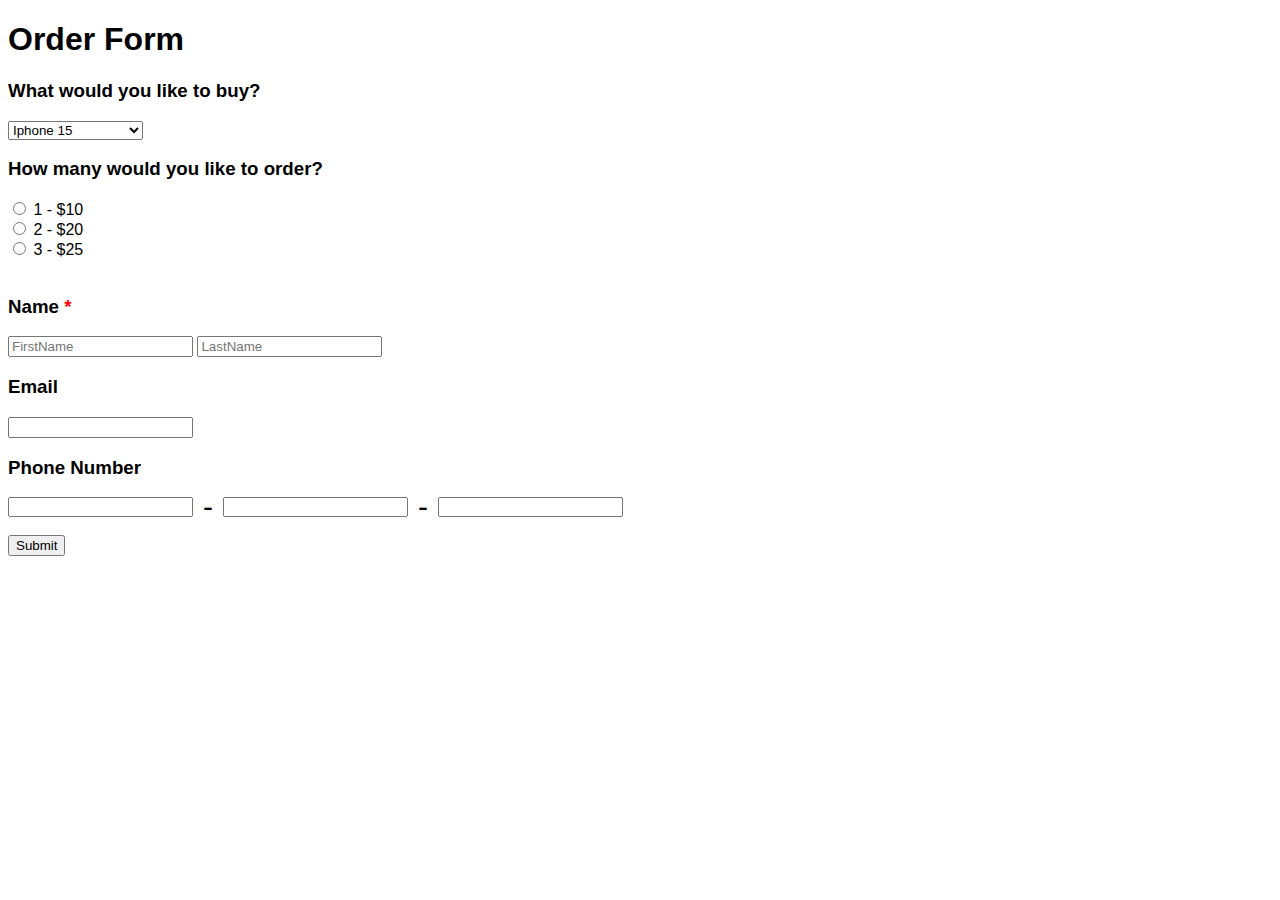
<file: Form_Co_Ban/index.html>
<!DOCTYPE html>
<html lang="en">
<head>
    <meta charset="UTF-8">
    <meta name="viewport" content="width=device-width, initial-scale=1.0">
    <title>Form Cơ Bản</title>
</head>
<body style="font-family: 'Lucida Grande', 'Lucida Sans Unicode', Tahoma, sans-serif;">
    <h1>Order Form</h1>
    <h3>What would you like to buy?</h3>
    <select name="phone" id="phone">
        <option value="Iphone 15">Iphone 15</option>
        <option value="Iphone 15 Plus">Iphone 15 Plus</option>
        <option value="Iphone 15 Pro">Iphone 15 Pro</option>
        <option value="Iphone 15 Pro Max">Iphone 15 Pro Max</option>
      </select>
    <h3>How many would you like to order?</h3>
    <form>
        <input type="radio" id="price1" name="price" value="10">
        <label for="price1">1 - $10</label><br>
        <input type="radio" id="price2" name="price" value="20">
        <label for="price2">2 - $20</label><br>  
        <input type="radio" id="price3" name="price" value="25">
        <label for="price3">3 - $25</label><br><br>
    </form>
    <h3>Name <span style="color: red;">*</span></h3>
    <input type="text" name="FirstName" placeholder="FirstName">
    <input type="text" name="LastName" placeholder="LastName">
    <h3>Email</h3>
    <input type="text">
    <h3>Phone Number</h3>
    <div style="display: flex; height:20px">
        <input type="text">
        <div style="display: flex;align-items:center">
            <p style="margin: 0 10px 0 10px;font-size:30px;">-</p>
        </div>
        <input type="text">
        <div style="display: flex;align-items:center">
            <p style="margin: 0 10px 0 10px;font-size:30px;">-</p>
        </div>
        <input type="text">
    </div>
    <br/>
    <input type="submit" value="Submit">
</body>
</html>
</file>
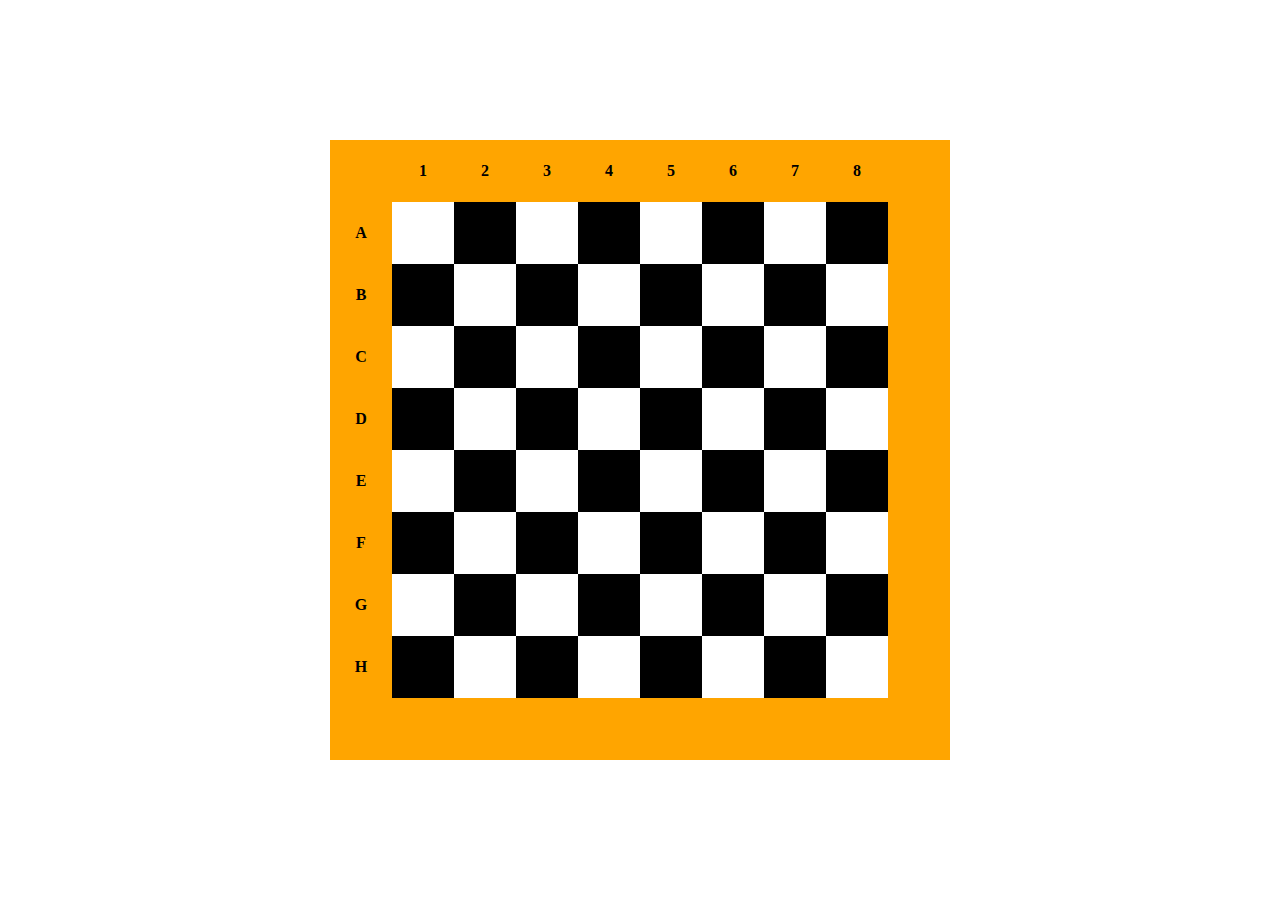
<file: Ban_Co_Vua/Ban_Co_Vua.html>
<!DOCTYPE html>
<html lang="en">
<head>
    <meta charset="UTF-8">
    <meta name="viewport" content="width=device-width, initial-scale=1.0">
    <title>Bàn Cờ Vua</title>
    <style>
        .container{
            width: 620px;
            height: 620px;
            background-color: #FFA500;
        }
        body {
            display: flex;
            justify-content: center;
            align-items: center;
            height: 100vh;
            margin: 0;
            background-color: #fff;
        }
        table {
            border-collapse: collapse;
        }
        td {
            width: 60px;
            height: 60px;
        }
        .black {
            background-color: black;
        }
        .white {
            background-color: white;
        }
        .label {
            background-color: #FFA500;
            color: black;
            font-weight: bold;
            text-align: center;
            vertical-align: middle;
        }
    </style>
</head>
<body>
    <div class="container">
        <table>
            <tr>
                <td class="label"></td>
                <td class="label">1</td>
                <td class="label">2</td>
                <td class="label">3</td>
                <td class="label">4</td>
                <td class="label">5</td>
                <td class="label">6</td>
                <td class="label">7</td>
                <td class="label">8</td>
            </tr>
            <tr>
                <td class="label">A</td>
                <td class="white"></td>
                <td class="black"></td>
                <td class="white"></td>
                <td class="black"></td>
                <td class="white"></td>
                <td class="black"></td>
                <td class="white"></td>
                <td class="black"></td>
            </tr>
            <tr>
                <td class="label">B</td>
                <td class="black"></td>
                <td class="white"></td>
                <td class="black"></td>
                <td class="white"></td>
                <td class="black"></td>
                <td class="white"></td>
                <td class="black"></td>
                <td class="white"></td>
            </tr>
            <tr>
                <td class="label">C</td>
                <td class="white"></td>
                <td class="black"></td>
                <td class="white"></td>
                <td class="black"></td>
                <td class="white"></td>
                <td class="black"></td>
                <td class="white"></td>
                <td class="black"></td>
            </tr>
            <tr>
                <td class="label">D</td>
                <td class="black"></td>
                <td class="white"></td>
                <td class="black"></td>
                <td class="white"></td>
                <td class="black"></td>
                <td class="white"></td>
                <td class="black"></td>
                <td class="white"></td>
            </tr>
            <tr>
                <td class="label">E</td>
                <td class="white"></td>
                <td class="black"></td>
                <td class="white"></td>
                <td class="black"></td>
                <td class="white"></td>
                <td class="black"></td>
                <td class="white"></td>
                <td class="black"></td>
            </tr>
            <tr>
                <td class="label">F</td>
                <td class="black"></td>
                <td class="white"></td>
                <td class="black"></td>
                <td class="white"></td>
                <td class="black"></td>
                <td class="white"></td>
                <td class="black"></td>
                <td class="white"></td>
            </tr>
            <tr>
                <td class="label">G</td>
                <td class="white"></td>
                <td class="black"></td>
                <td class="white"></td>
                <td class="black"></td>
                <td class="white"></td>
                <td class="black"></td>
                <td class="white"></td>
                <td class="black"></td>
            </tr>
            <tr>
                <td class="label">H</td>
                <td class="black"></td>
                <td class="white"></td>
                <td class="black"></td>
                <td class="white"></td>
                <td class="black"></td>
                <td class="white"></td>
                <td class="black"></td>
                <td class="white"></td>
            </tr>
        </table>
    </div>
</body>
</html>
</file>
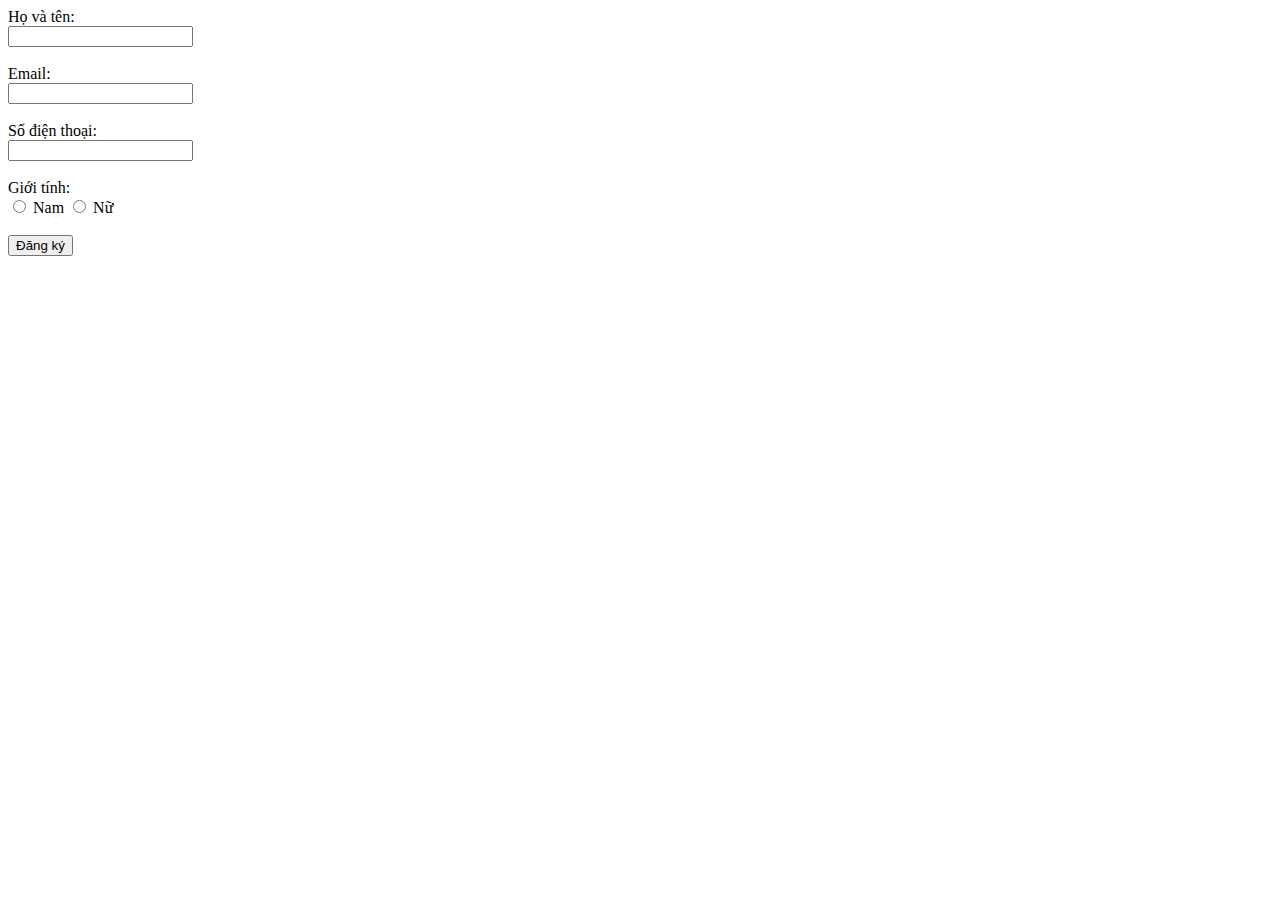
<file: Form_Dang_Ky/Form_Dang_Ky.html>
<!DOCTYPE html>
<html>
<head>
    <title>Form Đăng Ký</title>
</head>
<body>
    <form action="http://demo.codegym.vn/6/registration_form/register.php" method="POST" style="display: block;">
        <label for="name">Họ và tên:</label>
        <br>
        <input type="text" id="name" name="name" required>
        <br>
        <br>
        <label for="email">Email:</label>
        <br>
        <input type="email" id="email" name="email" required>
        <br>
        <br>
        <label for="phone">Số điện thoại:</label>
        <br>
        <input type="tel" id="phone" name="phone" required>
        <br>
        <br>
        <label for="gender">Giới tính:</label>
        <br>
        <input type="radio" id="male" name="gender" value="Nam">
        <label for="male">Nam</label>
        <input type="radio" id="female" name="gender" value="Nữ">
        <label for="female">Nữ</label>
        <br>
        <br>
        <input type="submit" value="Đăng ký" onclick=showSuccessMess()>
    </form>
    <script>
        showSuccessMess = () => {
            alert("Đăng Ký Thành Công");
        };
    </script>
</body>
</html>
</file>
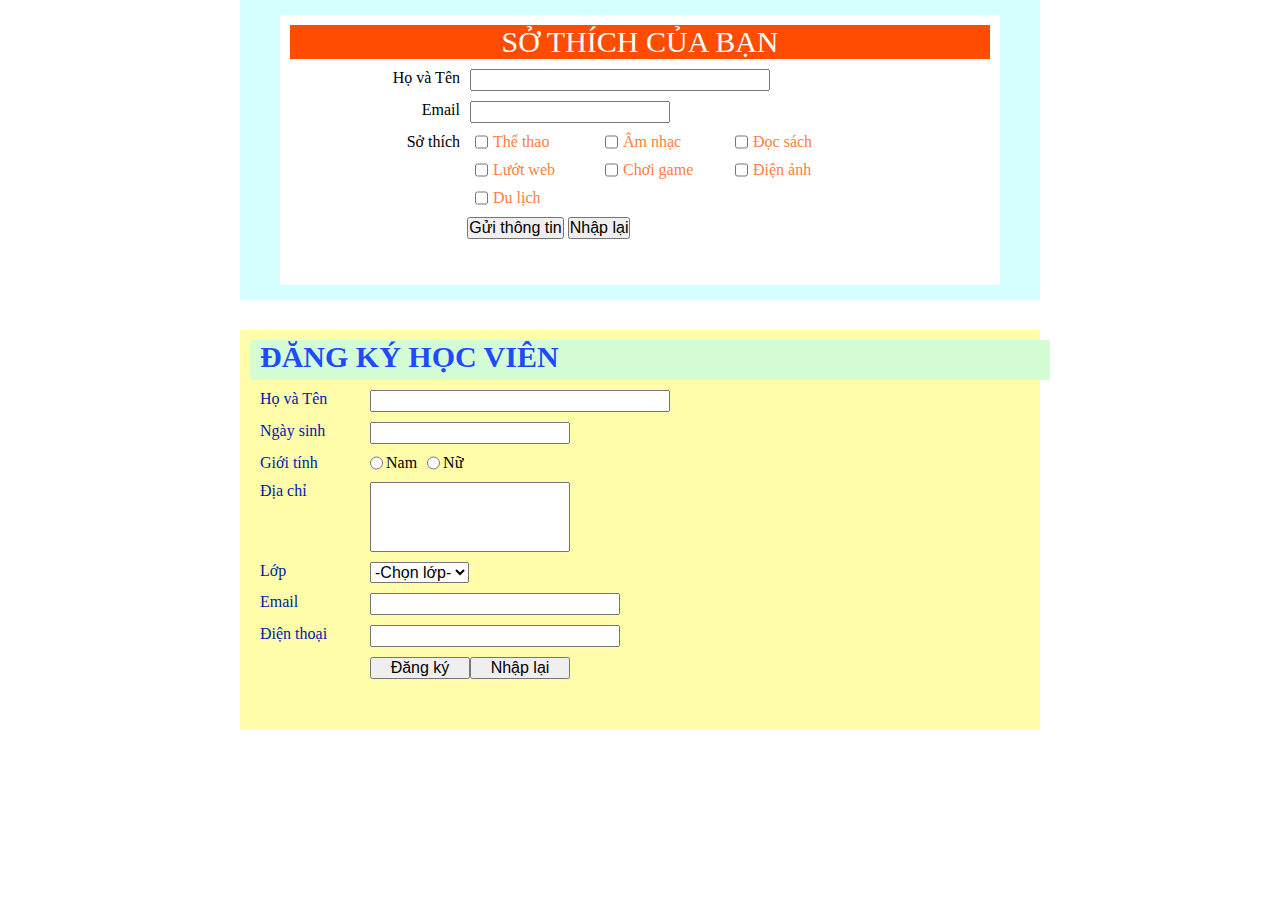
<file: Form_Don_Gian/Form_Don_Gian.html>
<!DOCTYPE html>
<html lang="en">
<head>
    <meta charset="UTF-8">
    <meta name="viewport" content="width=device-width, initial-scale=1.0">
    <link rel="stylesheet" href=".\main.css"> <!-- Liên kết đến file CSS -->
    <title>Form Đơn Giản</title> <!-- Tiêu đề trang -->
</head>
<body>
    <div class="container center"> <!-- Khối chứa chính -->
        <div class="content center"> <!-- Nội dung chính của khối chứa -->
            <div class="header"> <!-- Phần tiêu đề -->
                <p class="header-text">sở thích của bạn</p> <!-- Tiêu đề chính -->
            </div>
            <div style="width: 100%"> <!-- Khối chứa form và các phần tử khác -->
                
                <form action="" style="display: flex;"> <!-- Form nhập họ và tên -->
                    <div class="header-input"> <!-- Khối chứa label -->
                        <label for="name">Họ và Tên</label> <!-- Nhãn cho ô nhập -->
                    </div>
                    <input type="text" name="name" style="width: 300px;"> <!-- Ô nhập họ và tên -->
                </form>

                <form action="" style="display: flex;margin-top: 10px;"> <!-- Form nhập email -->
                    <div class="header-input"> <!-- Khối chứa label -->
                        <label for="email">Email</label> <!-- Nhãn cho ô nhập email -->
                    </div>
                    <input type="text" name="email" style="width: 200px;"> <!-- Ô nhập email -->
                </form>
                
                <div style="display: flex;  margin: 10px 0;"> <!-- Khối chứa phần sở thích -->

                    <div class="header-input"> <!-- Khối chứa label cho sở thích -->
                        <label for="hobby">Sở thích</label> <!-- Nhãn cho phần chọn sở thích -->
                    </div>

                    <div>
                        <!-- Các ô checkbox cho sở thích -->
                        <div style="display: flex;margin-bottom: 10px;">
                            <div style="display: flex; width: 130px;">
                                <input type="checkbox" style="margin:0 5px;"> <!-- Checkbox cho thể thao -->
                                <p class="hobby-text">Thể thao</p> <!-- Văn bản cho checkbox -->
                            </div>
                            <div style="display: flex; width: 130px;">
                                <input type="checkbox" style="margin:0 5px;"> <!-- Checkbox cho âm nhạc -->
                                <p class="hobby-text">Âm nhạc</p> <!-- Văn bản cho checkbox -->
                            </div>
                            <div style="display: flex; width: 130px;">
                                <input type="checkbox" style="margin:0 5px;"> <!-- Checkbox cho đọc sách -->
                                <p class="hobby-text">Đọc sách</p> <!-- Văn bản cho checkbox -->
                            </div>
                        </div>

                        <div style="display: flex;margin-bottom: 10px;">
                            <div style="display: flex; width: 130px;">
                                <input type="checkbox" style="margin:0 5px;"> <!-- Checkbox cho lướt web -->
                                <p class="hobby-text">Lướt web</p> <!-- Văn bản cho checkbox -->
                            </div>
                            <div style="display: flex; width: 130px;">
                                <input type="checkbox" style="margin:0 5px;"> <!-- Checkbox cho chơi game -->
                                <p class="hobby-text">Chơi game</p> <!-- Văn bản cho checkbox -->
                            </div>
                            <div style="display: flex; width: 130px;">
                                <input type="checkbox" style="margin:0 5px;"> <!-- Checkbox cho điện ảnh -->
                                <p class="hobby-text">Điện ảnh</p> <!-- Văn bản cho checkbox -->
                            </div>
                        </div>

                        <div style="display: flex;">
                            <div style="display: flex; width: 100%;">
                                <input type="checkbox" style="margin:0 5px;"> <!-- Checkbox cho du lịch -->
                                <p class="hobby-text">Du lịch</p> <!-- Văn bản cho checkbox -->
                            </div>
                        </div>

                    </div>

                </div>
                <div style="margin-left: 26%;"> <!-- Khối chứa các nút bấm -->
                    <input type="button" name="Send" value="Gửi thông tin"> <!-- Nút gửi thông tin -->
                    <input type="button" name="Retype" value="Nhập lại"> <!-- Nút nhập lại -->
                </div>
            </div>
        </div>
    </div>
    <div class="container2"> <!-- Khối chứa phần đăng ký học viên -->
        <div class="header" style="height: 40px;width: 100%;text-align: left;background-color: #D4FDD6;"> <!-- Tiêu đề cho phần đăng ký -->
            <p class="header-text" style="margin-left: 10px;color: #204AFE;font-weight: 600;">đăng ký học viên</p> <!-- Tiêu đề phần đăng ký -->
        </div>
        <div style="width: 100%;"> <!-- Khối chứa form nhập họ và tên -->
            <form action="" style="display: flex;">
                <div class="header-input" style="text-align: left;width: 15%;"> <!-- Khối chứa label cho họ và tên -->
                    <label for="name" style="margin-left: 20px;color: #001AAA;">Họ và Tên</label> <!-- Nhãn cho ô nhập -->
                </div>
                <input type="text" name="name" style="width: 300px;"> <!-- Ô nhập họ và tên -->
            </form>
        </div>
        <div style="width: 100%;margin-top: 10px;"> <!-- Khối chứa form nhập ngày sinh -->
            <form action="" style="display: flex;">
                <div class="header-input" style="text-align: left;width: 15%;"> <!-- Khối chứa label cho ngày sinh -->
                    <label for="name" style="margin-left: 20px;color: #001AAA;">Ngày sinh</label> <!-- Nhãn cho ô nhập ngày sinh -->
                </div>
                <input type="text" name="name" style="width: 200px;"> <!-- Ô nhập ngày sinh -->
            </form>
        </div>
        <div style="width: 100%;margin-top: 10px;"> <!-- Khối chứa form chọn giới tính -->
            <form action="" style="display: flex;">
                <div class="header-input" style="text-align: left;width: 15%;"> <!-- Khối chứa label cho giới tính -->
                    <label for="name" style="margin-left: 20px;color: #001AAA;">Giới tính</label> <!-- Nhãn cho phần chọn giới tính -->
                </div>
                <input type="radio" name="Sex" value="Nam" style="margin-right: 3px;"> <!-- Radio button cho Nam -->
                <label for="html" style="margin-right: 10px;">Nam</label> <!-- Văn bản cho radio button Nam -->
                <input type="radio" name="Sex" value="Nữ" style="margin-right: 3px;"> <!-- Radio button cho Nữ -->
                <label for="css">Nữ</label> <!-- Văn bản cho radio button Nữ -->
            </form>
        </div>

        <div style="width: 100%;margin-top: 10px;"> <!-- Khối chứa form nhập địa chỉ -->
            <form action="" style="display: flex;">
                <div class="header-input" style="text-align: left;width: 15%;"> <!-- Khối chứa label cho địa chỉ -->
                    <label for="name" style="margin-left: 20px;color: #001AAA;">Địa chỉ</label> <!-- Nhãn cho ô nhập địa chỉ -->
                </div>
                <input type="text" name="name" style="width: 200px; height: 70px;"> <!-- Ô nhập địa chỉ -->
            </form>
        </div>

        <div style="width: 100%;margin-top: 10px;"> <!-- Khối chứa form chọn lớp -->
            <form action="" style="display: flex;">
                <div class="header-input" style="text-align: left;width: 15%;"> <!-- Khối chứa label cho lớp -->
                    <label for="name" style="margin-left: 20px;color: #001AAA;">Lớp</label> <!-- Nhãn cho phần chọn lớp -->
                </div>
                <select name="class"> <!-- Danh sách chọn lớp -->
                    <option value="-Chọn lớp-">-Chọn lớp-</option> <!-- Tùy chọn mặc định -->
                    <option value="ClassA">ClassA</option> <!-- Tùy chọn lớp A -->
                    <option value="ClassB">ClassB</option> <!-- Tùy chọn lớp B -->
                    <option value="ClassC">ClassC</option> <!-- Tùy chọn lớp C -->
                </select>
            </form>
        </div>

        <div style="width: 100%; margin-top: 10px;"> <!-- Khối chứa form nhập email -->
            <form action="" style="display: flex;"> <!-- Form nhập email -->
                <div class="header-input" style="text-align: left;width: 15%;"> <!-- Khối chứa label cho email -->
                    <label for="name" style="margin-left: 20px;color: #001AAA;">Email</label> <!-- Nhãn cho ô nhập email -->
                </div>
                <input type="text" name="name" style="width: 250px;"> <!-- Ô nhập email -->
            </form>
        </div>

        <div style="width: 100%;margin-top: 10px;"> <!-- Khối chứa form nhập số điện thoại -->
            <form action="" style="display: flex;">
                <div class="header-input" style="text-align: left;width: 15%;"> <!-- Khối chứa label cho số điện thoại -->
                    <label for="name" style="margin-left: 20px;color: #001AAA;">Điện thoại</label> <!-- Nhãn cho ô nhập số điện thoại -->
                </div>
                <input type="text" name="name" style="width: 250px;"> <!-- Ô nhập số điện thoại -->
            </form>
        </div>

        <div style="width: 100%;margin-top: 10px;"> <!-- Khối chứa các nút bấm trong form đăng ký -->
            <form action="" style="display: flex;">
                <div class="header-input" style="text-align: left;width: 15%;"> <!-- Khối chứa label, nhưng ở đây không có nhãn -->
                    <label for="name" style="margin-left: 20px;color: #001AAA;"></label> <!-- Label trống (có thể để trống nếu không cần nhãn) -->
                </div>
                <input type="button" value="Đăng ký" style="width: 100px;"> <!-- Nút đăng ký -->
                <input type="button" value="Nhập lại" style="width: 100px;"> <!-- Nút nhập lại -->
            </form>
        </div>

    </div>
</body>
</html>
</file>
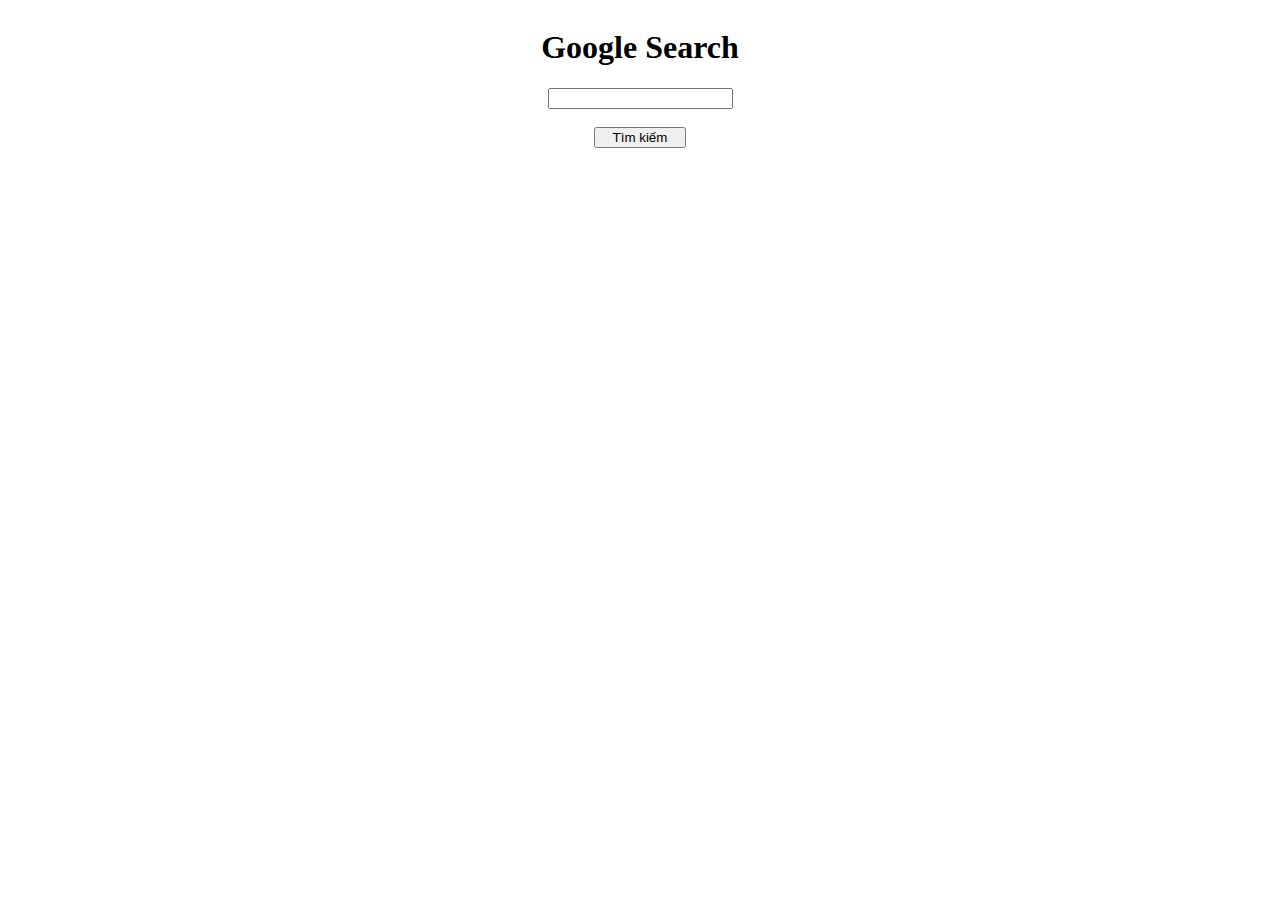
<file: Form_Tim_Kiem_Google/Form_Tim_Kiem_Google.html>
<!DOCTYPE html>
<html lang="en">
<head>
    <meta charset="UTF-8">
    <meta name="viewport" content="width=device-width, initial-scale=1.0">
    <title>Document</title>
</head>
<body>
    <div style="display: flex;justify-content:center;align-items:center;flex-direction:column;">
        <h1>Google Search</h1>
        <form action="https://www.google.com.vn/search" style="display:flex; flex-direction:column; align-items:center">
            <input type="text" name="q">
            <br>
            <input type="submit" value="Tìm kiếm" style="width: 50%;">
        </form>
    </div>
</body>
</html>
</file>
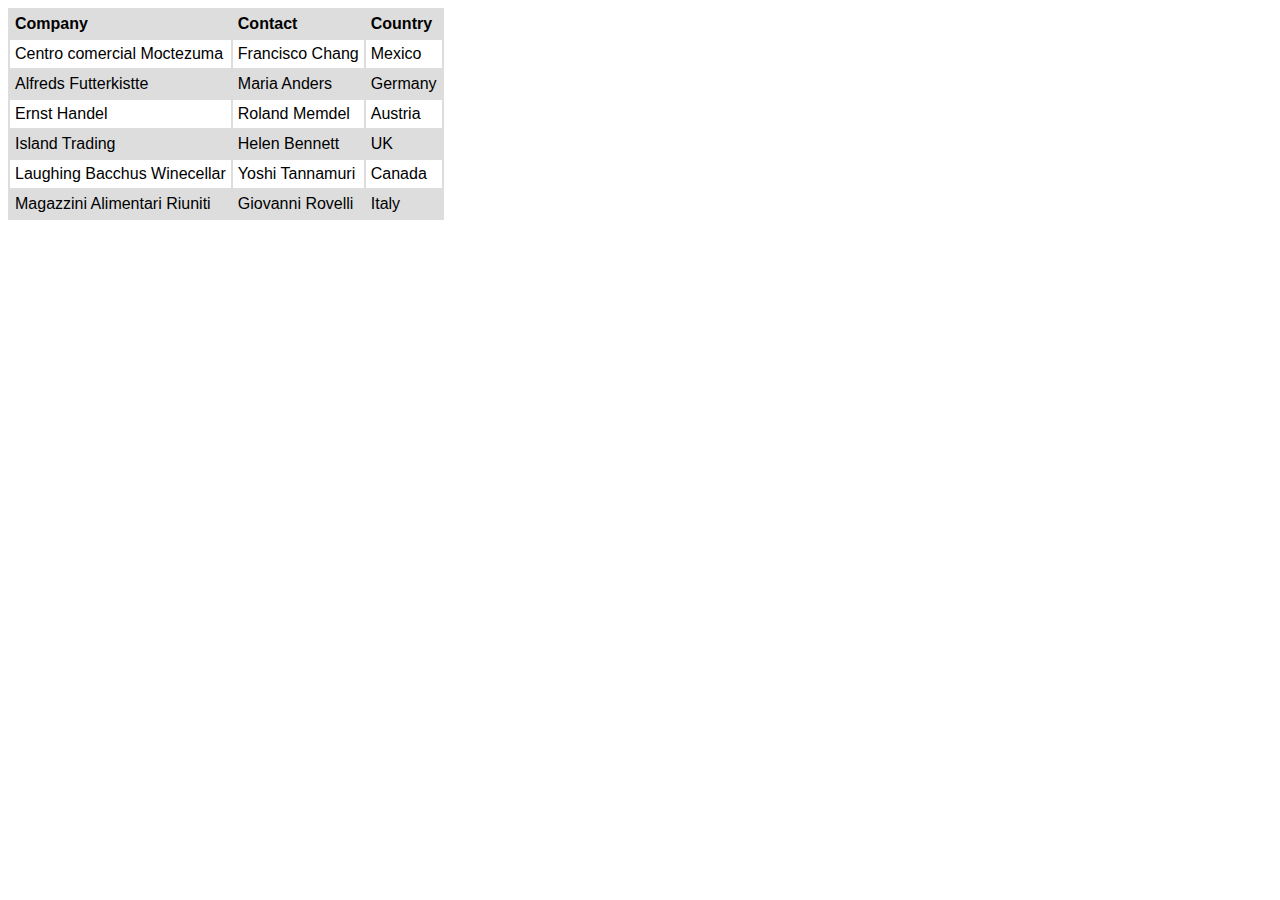
<file: Tao_Bang/tablesimple.html>
<!DOCTYPE html>
<html lang="en">
<head>
    <meta charset="UTF-8">
    <title>Company Table</title>
</head>
<body style="font-family: 'Lucida Grande', 'Lucida Sans Unicode', Tahoma, sans-serif;">
    <table style="border: 1px solid #dddddd" cellpadding="5" cellspacing="0">
        <tr style="text-align:left; background-color:#dddddd">
            <th style="border: 1px solid #dddddd">Company</th>
            <th style="border: 1px solid #dddddd">Contact</th>
            <th style="border: 1px solid #dddddd">Country</th>
        </tr>
        <tr>
            <td style="border: 1px solid #dddddd">Centro comercial Moctezuma</td>
            <td style="border: 1px solid #dddddd">Francisco Chang</td>
            <td style="border: 1px solid #dddddd">Mexico</td>
        </tr>
        <tr style="text-align:left; background-color:#dddddd">
            <td style="border: 1px solid #dddddd">Alfreds Futterkistte</td>
            <td style="border: 1px solid #dddddd">Maria Anders</td>
            <td style="border: 1px solid #dddddd">Germany</td>
        </tr>
        <tr>
            <td style="border: 1px solid #dddddd">Ernst Handel</td>
            <td style="border: 1px solid #dddddd">Roland Memdel</td>
            <td style="border: 1px solid #dddddd">Austria</td>
        </tr>
        <tr style="text-align:left; background-color:#dddddd">
            <td style="border: 1px solid #dddddd">Island Trading</td>
            <td style="border: 1px solid #dddddd">Helen Bennett</td>
            <td style="border: 1px solid #dddddd">UK</td>
        </tr>
        <tr>
            <td style="border: 1px solid #dddddd">Laughing Bacchus Winecellar</td>
            <td style="border: 1px solid #dddddd">Yoshi Tannamuri</td>
            <td style="border: 1px solid #dddddd">Canada</td>
        </tr>
        <tr style="text-align:left; background-color:#dddddd">
            <td style="border: 1px solid #dddddd">Magazzini Alimentari Riuniti</td>
            <td style="border: 1px solid #dddddd">Giovanni Rovelli</td>
            <td style="border: 1px solid #dddddd">Italy</td>
        </tr>
    </table>
</body>
</html>
</file>
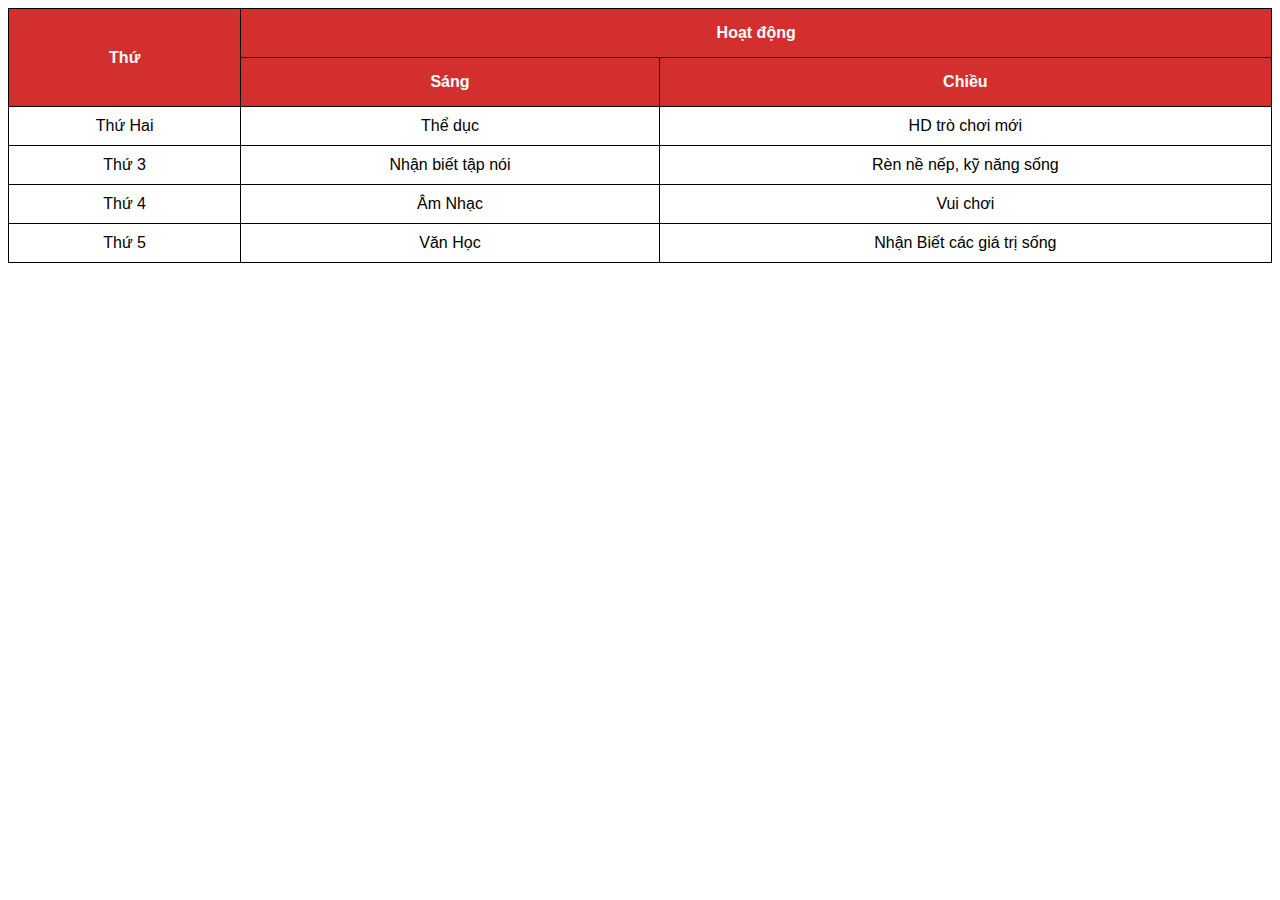
<file: Tao_Bang_Nang_Cao/Bang_Nang_Cao.html>
<!DOCTYPE html>
<html lang="en">
<head>
    <meta charset="UTF-8">
    <meta name="viewport" content="width=device-width, initial-scale=1.0">
    <title>Thời Khóa Biểu</title>
</head>
<body style="font-family: 'Lucida Grande', 'Lucida Sans Unicode', Tahoma, sans-serif;">
    <table style="width: 100%; border-collapse: collapse; text-align: center;">
        <tr style="background-color: #d32f2f; color: white;">
            <th rowspan="2" style="padding: 15px; border: 1px solid black;">Thứ</th>
            <th colspan="2" style="padding: 15px; border: 1px solid black;">Hoạt động</th>
        </tr>
        <tr style="background-color: #d32f2f; color: white;">
            <th style="padding: 15px; border: 1px solid black;">Sáng</th>
            <th style="padding: 15px; border: 1px solid black;">Chiều</th>
        </tr>
        <tr>
            <td style="padding: 10px; border: 1px solid black;">Thứ Hai</td>
            <td style="padding: 10px; border: 1px solid black;">Thể dục</td>
            <td style="padding: 10px; border: 1px solid black;">HD trò chơi mới</td>
        </tr>
        <tr>
            <td style="padding: 10px; border: 1px solid black;">Thứ 3</td>
            <td style="padding: 10px; border: 1px solid black;">Nhận biết tập nói</td>
            <td style="padding: 10px; border: 1px solid black;">Rèn nề nếp, kỹ năng sống</td>
        </tr>
        <tr>
            <td style="padding: 10px; border: 1px solid black;">Thứ 4</td>
            <td style="padding: 10px; border: 1px solid black;">Âm Nhạc</td>
            <td style="padding: 10px; border: 1px solid black;">Vui chơi</td>
        </tr>
        <tr>
            <td style="padding: 10px; border: 1px solid black;">Thứ 5</td>
            <td style="padding: 10px; border: 1px solid black;">Văn Học</td>
            <td style="padding: 10px; border: 1px solid black;">Nhận Biết các giá trị sống</td>
        </tr>
    </table>
</body>
</html>
</file>
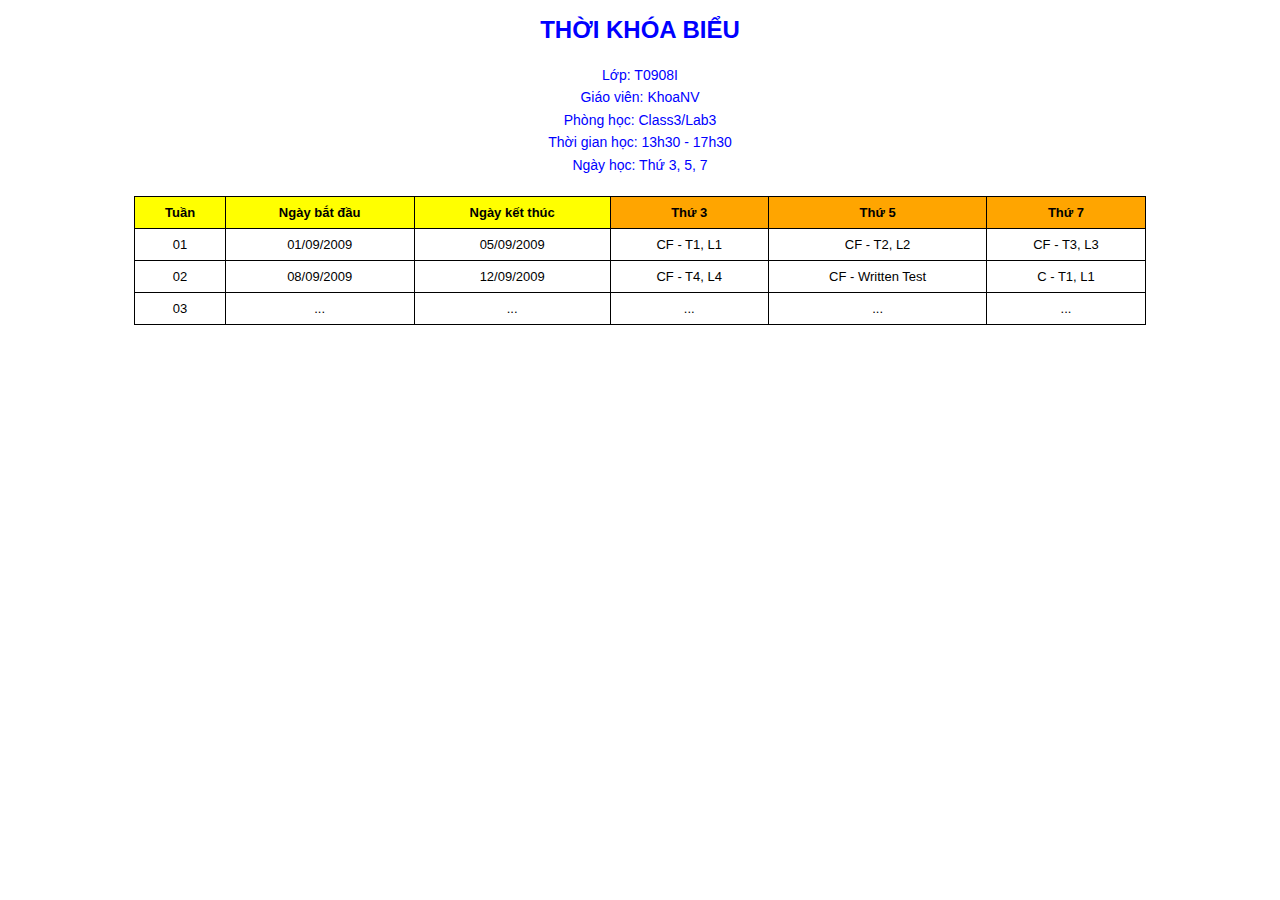
<file: Thoi_Khoa_Bieu/Thoi_Khoa_Bieu.html>
<!DOCTYPE html>
<html lang="en">
<head>
    <meta charset="UTF-8">
    <meta name="viewport" content="width=device-width, initial-scale=1.0">
    <title>Thời Khóa Biểu</title>
    <style>
        body {
            font-family: Tahoma, sans-serif;
            text-align: center;
            color: #0000FF;
            background-color: #FFFFFF;
        }

        h1 {
            font-size: 24px;
            font-weight: bold;
            margin-bottom: 20px;
        }

        .header-info {
            margin-bottom: 20px;
            font-size: 14px;
            line-height: 1.6;
        }

        table {
            width: 80%;
            margin: 0 auto;
            border-collapse: collapse;
            font-size: 13px;
            color: black;
        }

        th, td {
            border: 1px solid black;
            padding: 8px;
        }

        th {
            background-color: #FFFF00;
            font-weight: bold;
        }

        .orange-header {
            background-color: #FFA500;
            font-weight: bold;
        }

        td {
            text-align: center;
        }
    </style>
</head>
<body>
    <h1>THỜI KHÓA BIỂU</h1>
    <div class="header-info">
        <div>Lớp: T0908I</div>
        <div>Giáo viên: KhoaNV</div>
        <div>Phòng học: Class3/Lab3</div>
        <div>Thời gian học: 13h30 - 17h30</div>
        <div>Ngày học: Thứ 3, 5, 7</div>
    </div>
    <table>
        <tr>
            <th>Tuần</th>
            <th>Ngày bắt đầu</th>
            <th>Ngày kết thúc</th>
            <th class="orange-header">Thứ 3</th>
            <th class="orange-header">Thứ 5</th>
            <th class="orange-header">Thứ 7</th>
        </tr>
        <tr>
            <td>01</td>
            <td>01/09/2009</td>
            <td>05/09/2009</td>
            <td>CF - T1, L1</td>
            <td>CF - T2, L2</td>
            <td>CF - T3, L3</td>
        </tr>
        <tr>
            <td>02</td>
            <td>08/09/2009</td>
            <td>12/09/2009</td>
            <td>CF - T4, L4</td>
            <td>CF - Written Test</td>
            <td>C - T1, L1</td>
        </tr>
        <tr>
            <td>03</td>
            <td>...</td>
            <td>...</td>
            <td>...</td>
            <td>...</td>
            <td>...</td>
        </tr>
    </table>
</body>
</html>
</file>
